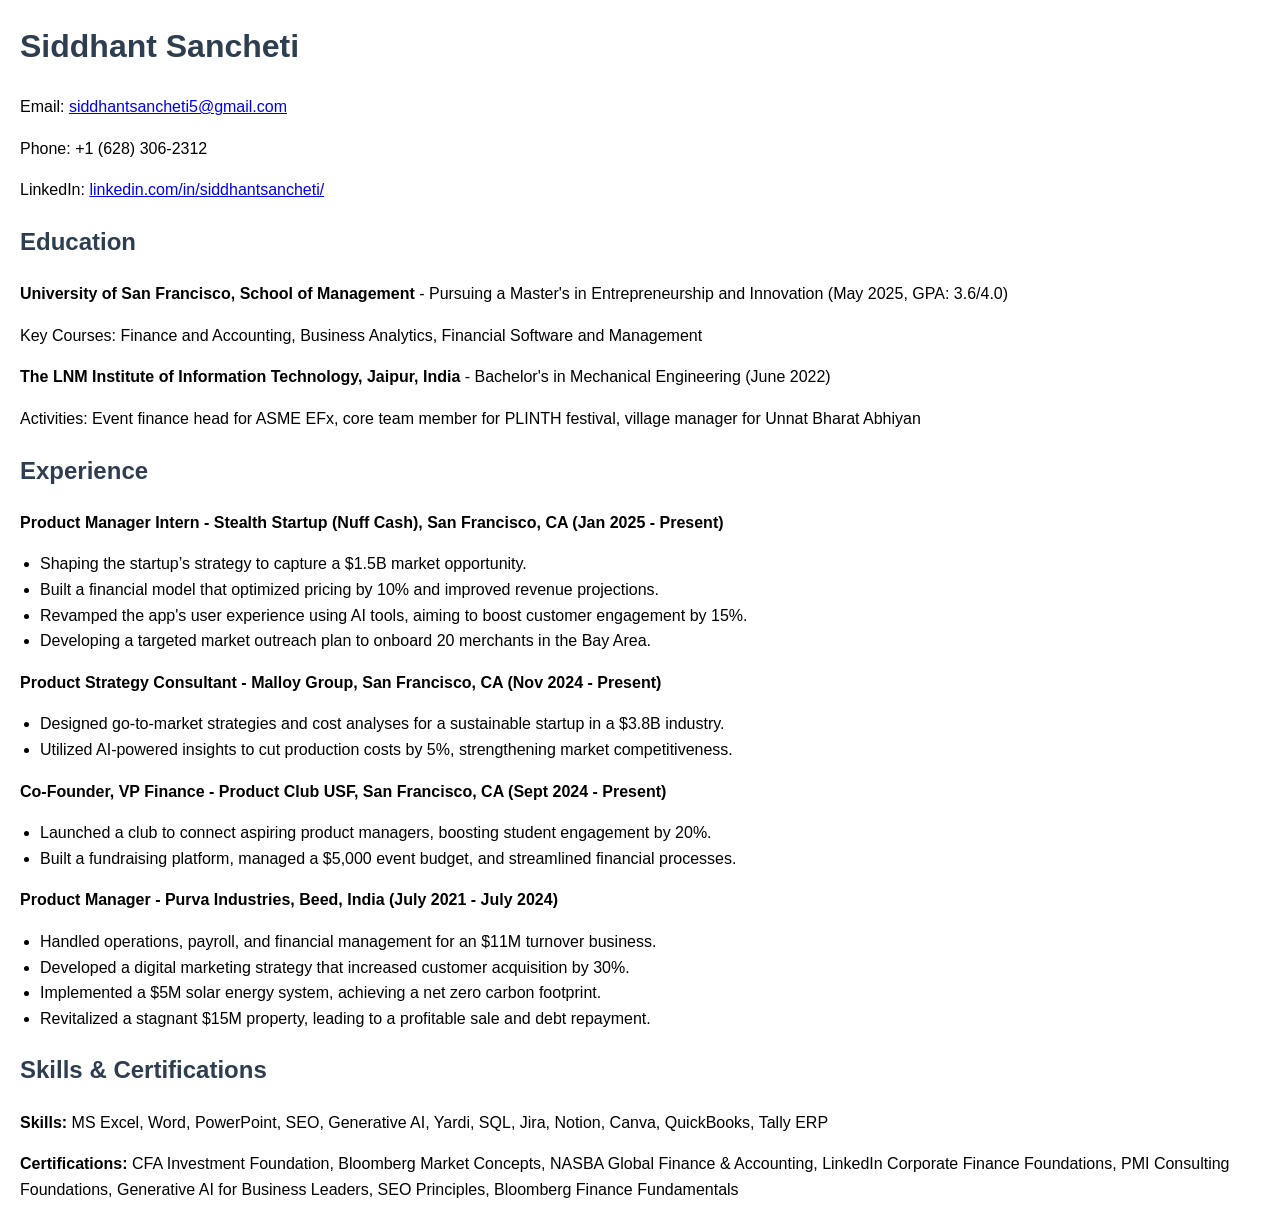
<file: sidumesh3.html>
<!DOCTYPE html>
<html>
<head>
    <meta charset="UTF-8">
    <meta name="viewport" content="width=device-width, initial-scale=1.0">
    <title>Siddhant Sancheti - Resume</title>
    <style>
        body { font-family: Arial, sans-serif; line-height: 1.6; margin: 20px; }
        h1, h2 { color: #2c3e50; }
        .contact { margin-bottom: 20px; }
        .section { margin-bottom: 20px; }
        .job-title { font-weight: bold; }
        ul { margin: 5px 0; padding-left: 20px; }
    </style>
</head>
<body>
    <h1>Siddhant Sancheti</h1>
    <div class="contact">
        <p>Email: <a href="mailto:siddhantsancheti5@gmail.com">siddhantsancheti5@gmail.com</a></p>
        <p>Phone: +1 (628) 306-2312</p>
        <p>LinkedIn: <a href="https://www.linkedin.com/in/siddhantsancheti/" target="_blank">linkedin.com/in/siddhantsancheti/</a></p>
    </div>
    
    <div class="section">
        <h2>Education</h2>
        <p><strong>University of San Francisco, School of Management</strong> - Pursuing a Master's in Entrepreneurship and Innovation (May 2025, GPA: 3.6/4.0)</p>
        <p>Key Courses: Finance and Accounting, Business Analytics, Financial Software and Management</p>
        <p><strong>The LNM Institute of Information Technology, Jaipur, India</strong> - Bachelor's in Mechanical Engineering (June 2022)</p>
        <p>Activities: Event finance head for ASME EFx, core team member for PLINTH festival, village manager for Unnat Bharat Abhiyan</p>
    </div>
    
    <div class="section">
        <h2>Experience</h2>
        <p class="job-title">Product Manager Intern - Stealth Startup (Nuff Cash), San Francisco, CA (Jan 2025 - Present)</p>
        <ul>
            <li>Shaping the startup’s strategy to capture a $1.5B market opportunity.</li>
            <li>Built a financial model that optimized pricing by 10% and improved revenue projections.</li>
            <li>Revamped the app's user experience using AI tools, aiming to boost customer engagement by 15%.</li>
            <li>Developing a targeted market outreach plan to onboard 20 merchants in the Bay Area.</li>
        </ul>
        
        <p class="job-title">Product Strategy Consultant - Malloy Group, San Francisco, CA (Nov 2024 - Present)</p>
        <ul>
            <li>Designed go-to-market strategies and cost analyses for a sustainable startup in a $3.8B industry.</li>
            <li>Utilized AI-powered insights to cut production costs by 5%, strengthening market competitiveness.</li>
        </ul>
        
        <p class="job-title">Co-Founder, VP Finance - Product Club USF, San Francisco, CA (Sept 2024 - Present)</p>
        <ul>
            <li>Launched a club to connect aspiring product managers, boosting student engagement by 20%.</li>
            <li>Built a fundraising platform, managed a $5,000 event budget, and streamlined financial processes.</li>
        </ul>
        
        <p class="job-title">Product Manager - Purva Industries, Beed, India (July 2021 - July 2024)</p>
        <ul>
            <li>Handled operations, payroll, and financial management for an $11M turnover business.</li>
            <li>Developed a digital marketing strategy that increased customer acquisition by 30%.</li>
            <li>Implemented a $5M solar energy system, achieving a net zero carbon footprint.</li>
            <li>Revitalized a stagnant $15M property, leading to a profitable sale and debt repayment.</li>
        </ul>
    </div>
    
    <div class="section">
        <h2>Skills & Certifications</h2>
        <p><strong>Skills:</strong> MS Excel, Word, PowerPoint, SEO, Generative AI, Yardi, SQL, Jira, Notion, Canva, QuickBooks, Tally ERP</p>
        <p><strong>Certifications:</strong> CFA Investment Foundation, Bloomberg Market Concepts, NASBA Global Finance & Accounting, LinkedIn Corporate Finance Foundations, PMI Consulting Foundations, Generative AI for Business Leaders, SEO Principles, Bloomberg Finance Fundamentals</p>
    </div>
</body>
</html>
</file>
